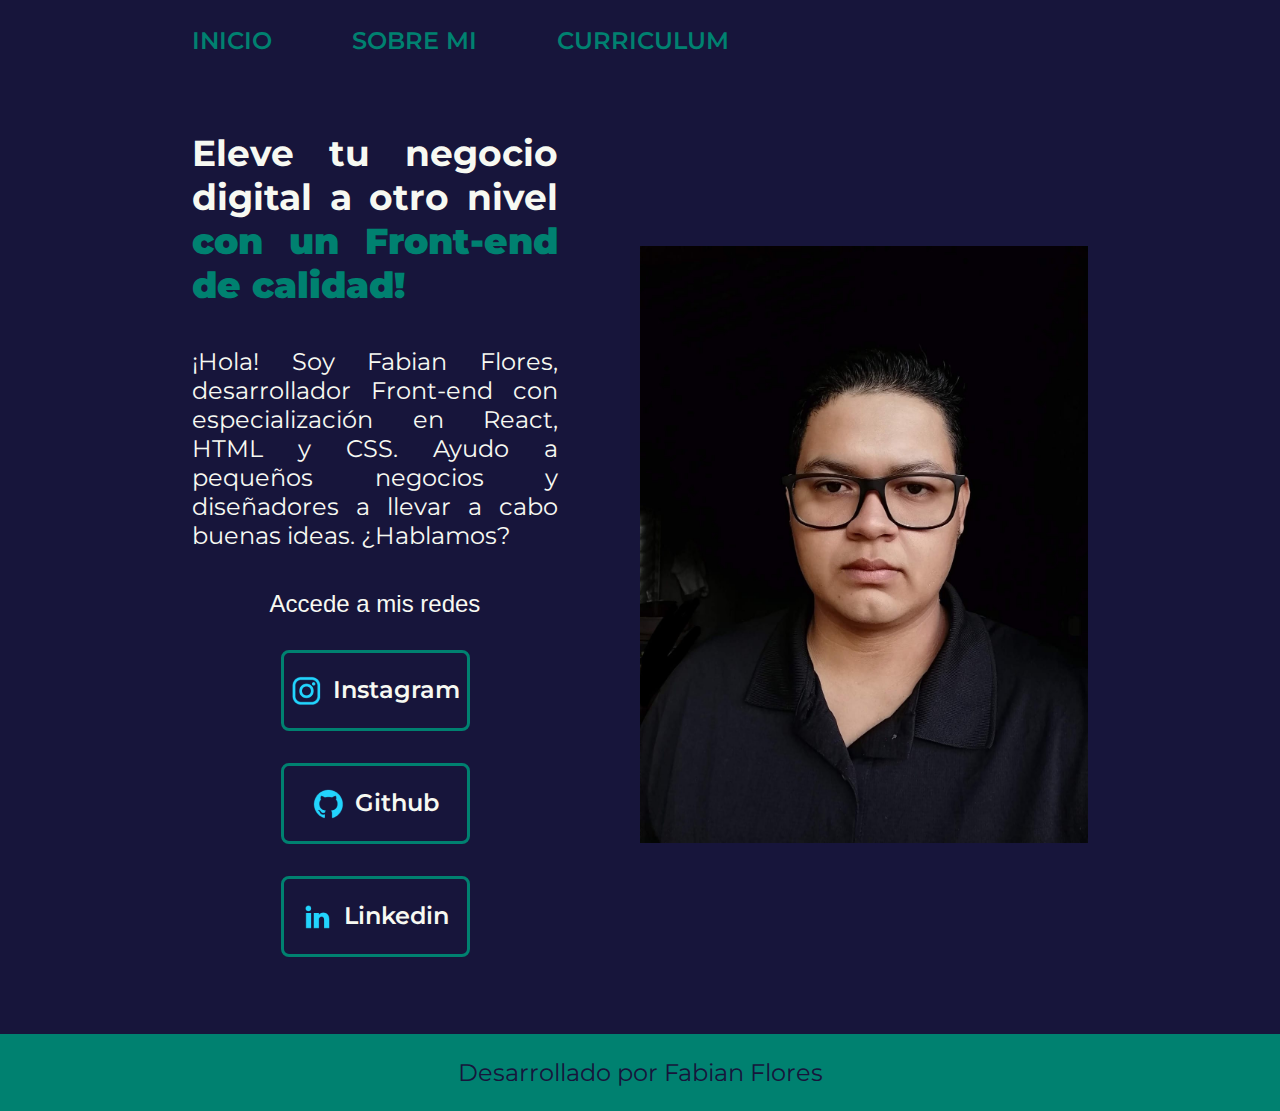
<file: index.html>
<!DOCTYPE html>
<html lang="es">
<head>
    <meta charset="UTF-8">
    <meta name="viewport" content="width=device-width, initial-scale=1.0">
    <title>Portafolio</title>
    <link rel="stylesheet" href="./Style/style.css">
</head>
<body>
    <header class="header">
        <nav class="header_menu">
            <a class="header_menu_link"href="index.html">INICIO</a>
            <a class="header_menu_link"href="about.html">SOBRE MI</a>
            <a class="header_menu_link"href="CV.html">CURRICULUM</a>
        </nav>
    </header>
    <main class="presentacion">
        <section class="presentacion_contenido">
            <h1 class="presentacion_contenido_titulo">Eleve tu negocio digital a otro nivel <strong class="titulo-destaque">con un Front-end de calidad!</strong></h1>
            <p class="presentacion_contenido_texto"> ¡Hola! Soy Fabian Flores, desarrollador Front-end con      especialización en React, HTML y CSS. Ayudo a pequeños negocios y diseñadores a llevar a cabo buenas ideas. ¿Hablamos?
            </p>

            <div class="presentacion_enlaces">   
                <h2 class="presentacion_enlaces_subtitulo">Accede a mis redes</h2>
                <a class="presentacion_enlaces_link" href="https://www.instagram.com/"><img src="./assets/instagram.png" alt="">Instagram</a>
                <a class="presentacion_enlaces_link" href="https://github.com/"><img src="./assets/github.png" alt="">Github</a>
                <a class="presentacion_enlaces_link" href="https://www.linkedin.com/in/fflores0914/"><img src="./assets/linkedin.png" alt="">Linkedin</a>
        </section>
            </div>
        <img class="presentacion_imagen" src="./assets/ff.jpg" alt="foto de Fabian Flores A.">
    </main>
    <footer class="footer">Desarrollado por Fabian Flores</footer>
</body>
</html>
</file>
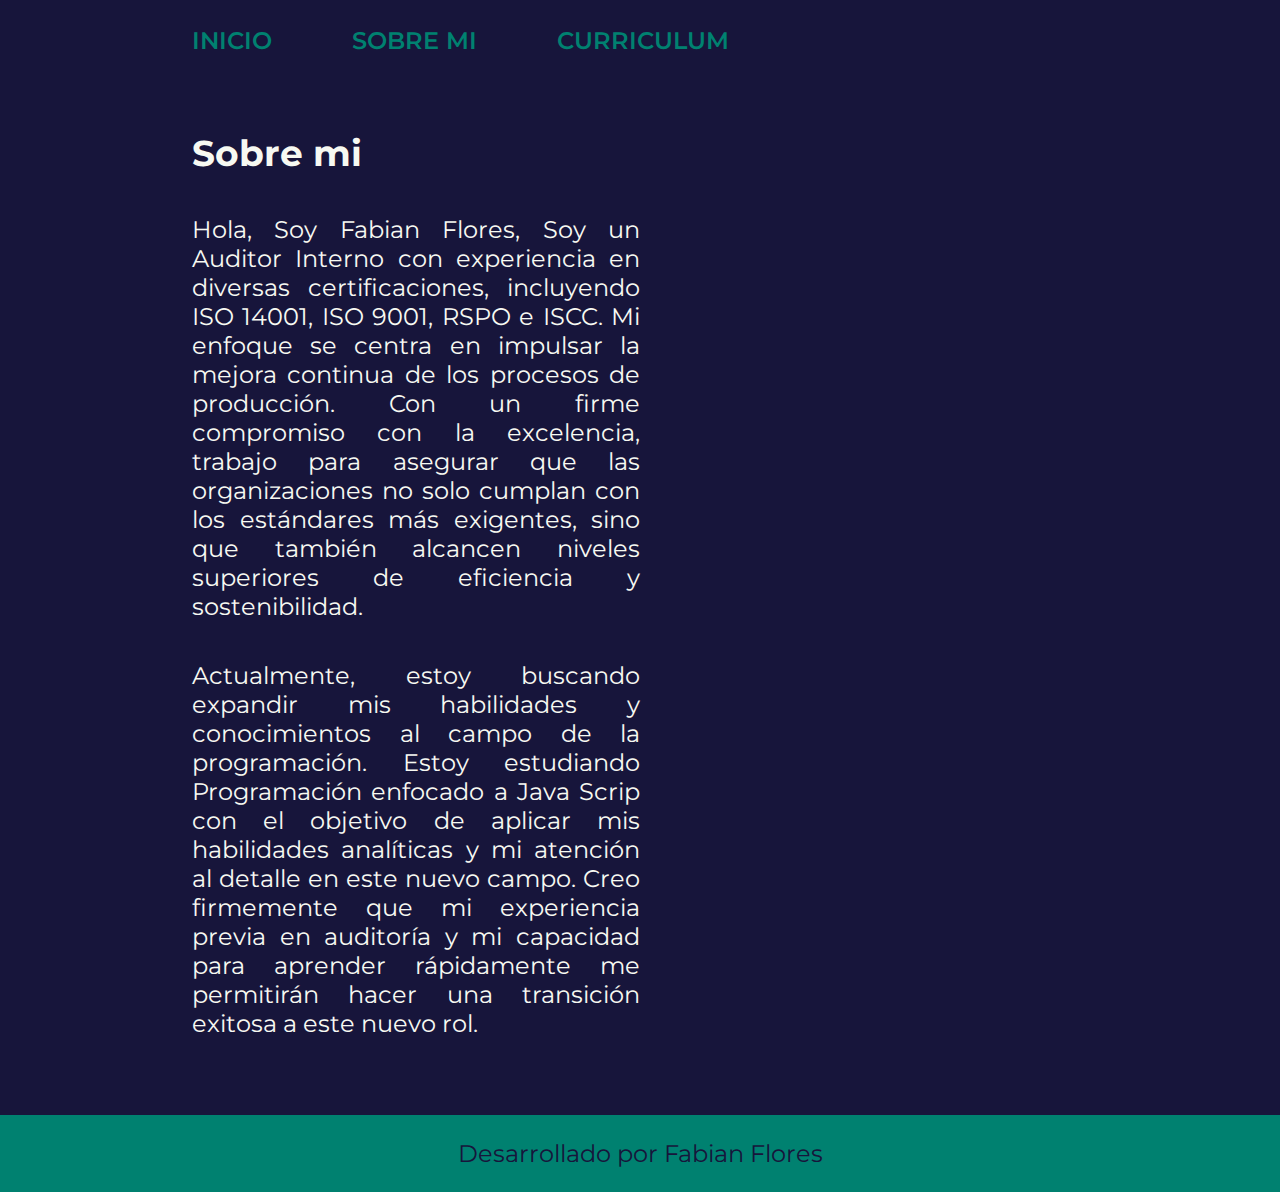
<file: about.html>
<!DOCTYPE html>
<html lang="es-mx">
<head>
    <meta charset="UTF-8">
    <meta name="viewport" content="width=device-width, initial-scale=1.0">
    <title>sobre mi</title>
    <link rel="stylesheet" href="./Style/style.css">
</head>
<body >
    <header class="header">
        <nav class="header_menu">
            <a class="header_menu_link"href="index.html">INICIO</a>
            <a class="header_menu_link"href="about.html">SOBRE MI</a>
            <a class="header_menu_link"href="CV.html">CURRICULUM</a>
        </nav>
    </header>
    <main class="presentacion">
        <section class="presentacion_contenido">
            <h1 class="presentacion_contenido_titulo">Sobre mi</h1>
            <p class="presentacion_contenido_texto">Hola, Soy Fabian Flores, Soy un Auditor Interno con experiencia en diversas certificaciones, incluyendo ISO 14001, ISO 9001, RSPO e ISCC. Mi enfoque se centra en impulsar la mejora continua de los procesos de producción. Con un firme compromiso con la excelencia, trabajo para asegurar que las organizaciones no solo cumplan con los estándares más exigentes, sino que también alcancen niveles superiores de eficiencia y sostenibilidad.</p>
            <p class="presentacion_contenido_texto">Actualmente, estoy buscando expandir mis habilidades y conocimientos al campo de la programación. Estoy estudiando Programación enfocado a Java Scrip con el objetivo de aplicar mis habilidades analíticas y mi atención al detalle en este nuevo campo. Creo firmemente que mi experiencia previa en auditoría y mi capacidad para aprender rápidamente me permitirán hacer una transición exitosa a este nuevo rol.</p>

            
        </section>
        
    </main>

    <footer class="footer">Desarrollado por Fabian Flores

    </footer>
</body>
</html>
</file>
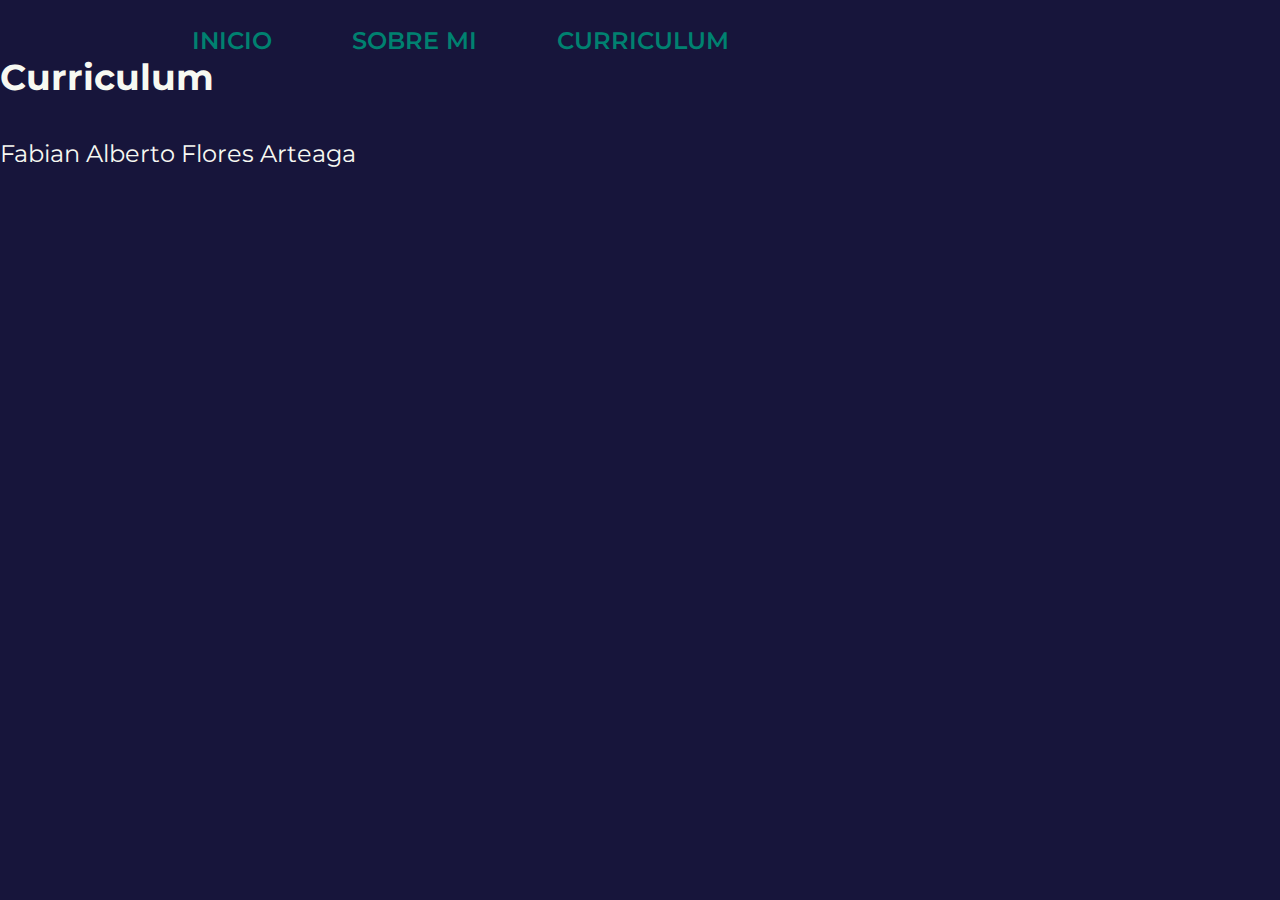
<file: CV.html>
<!DOCTYPE html>
<html lang="es-mx">
<head>
    <meta charset="UTF-8">
    <meta name="viewport" content="width=device-width, initial-scale=1.0">
    <title>Mi Curriculum</title>
    <link rel="stylesheet" href="./Style/style.css">
</head>
<body>
    <header class="header">
        <nav class="header_menu">
            <a class="header_menu_link"href="index.html">INICIO</a>
            <a class="header_menu_link"href="about.html">SOBRE MI</a>
            <a class="header_menu_link"href="CV.html">CURRICULUM</a>
        </nav>
    </header>
    <main>
        <section class="presentacion_contenido">
            <h1 class="presentacion_contenido_titulo">Curriculum</h1>
            <p class="presentacion_contenido_texto">Fabian Alberto Flores Arteaga</p>
                
        </section>
    </main>
    <footer></footer>
</body>
</html>
</file>
<file: Style/style.css>
@import url('https://fonts.googleapis.com/css2?family=Krona+One&family=Montserrat:ital,wght@0,100..900;1,100..900&display=swap');

:root{
    --color-primario:#17153B;
    --color-secundario: #F7F9F2;
    --color-terciario: #008170;
    --color-hover: #272727;

    --fuente-montserrat: "Montserrat", sans-serif;
    --fuente-krona: "krona", sans-serif;
}
* {
    padding: 0;
    margin: 0;
}
body {
    background-color: var(--color-primario);
    color: var(--color-secundario);
    box-sizing: border-box;
}

.header{
    padding: 2% 0% 0% 15%;
}

.header_menu{
    display: flex;
    gap: 80PX;
    
}

.header_menu_link{
    font-family: var(--fuente-montserrat);
    font-size: 1.5rem;
    font-weight: 600;
    color: var(--color-terciario);
    text-decoration: none;
    

}

.presentacion{
    display: flex;
    align-items: center;
    padding: 6% 15%;
    justify-content: space-between;
    gap: 82px;
}

.presentacion_contenido{
    width: 50%;
    display: flex;
    flex-direction: column;
    gap: 40px;
}

.presentacion_contenido_titulo{
    font-size: 2.25rem;
    font-family: var(--fuente-montserrat);
    text-align: justify;
}
.titulo-destaque {
    color:var(--color-terciario);
}


.presentacion_contenido_texto{
    font-size: 1.5rem;
    font-family: var(--fuente-montserrat);
    text-align: justify;
}

.presentacion_enlaces{
    display: flex;
    justify-content: space-between;
    flex-direction: column;
    align-items: center;
    gap: 32px;
}
.presentacion_enlaces_subtitulo{
    font-family:var(--fuente-krona);
    font-size: 1.5rem;
    font-weight: 400;
}
.presentacion_enlaces_link{
    width: 50%;
    text-align: center;
    padding: 21.5px 0;
    border-radius: 8px;
    font-family: var(--fuente-montserrat);
    font-size: 1.5rem;
    font-weight: 600;
    text-decoration: none;
    color: var(--color-secundario);
    border: 3PX solid var(--color-terciario);
    display: flex;
    justify-content: center;
    gap: 10px;
}

.presentacion_enlaces_link:hover{
    background-color: var(--color-hover);
    padding:5%;
}

.presentacion_imagen{
    width: 50%;
}
.footer{
    background-color:var(--color-terciario);
    padding: 1.5rem;
    color: var(--color-primario);
    text-align: center;
    font-family: var(--fuente-montserrat);
    font-size: 1.5rem;
    font-weight: 400px;
}

@media  (max-width: 1200px){
    .header{
        padding: 10%;
    }

    .header_menu{
        justify-content: center;
    }

    .header_menu_link{
        justify-content: center;
        align-items: center;
        font-size: 4vw;
    }

    .presentacion{
        flex-direction:column-reverse ;
        padding: 5%;
    }
    .presentacion_contenido{
        width: auto;
    }

    .footer{
        width: auto;
    }
   
}
</file>
